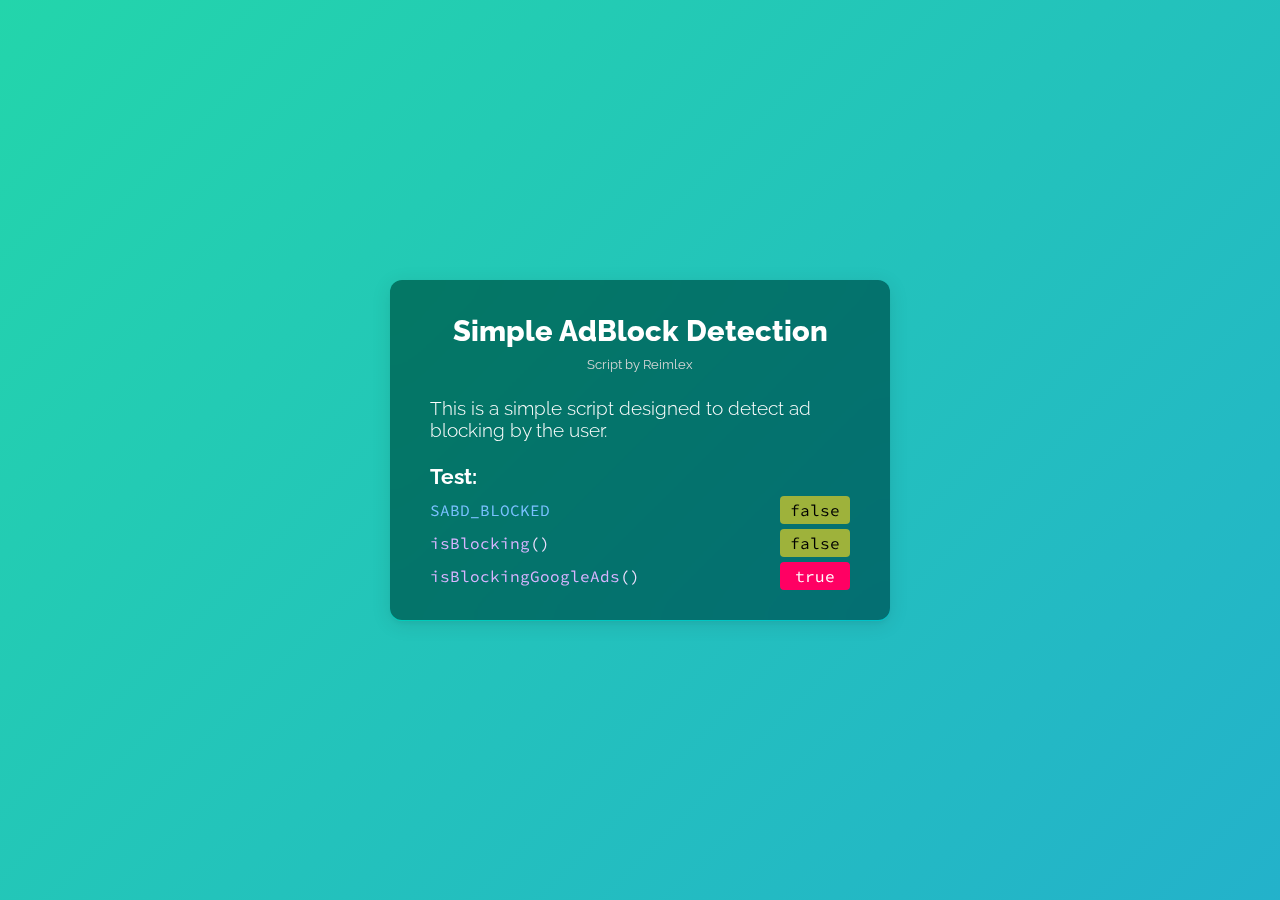
<file: src/index.html>
<!DOCTYPE html>
<html lang="en">

<head>
    <meta charset="UTF-8">
    <meta http-equiv="X-UA-Compatible" content="IE=edge">
    <meta name="viewport" content="width=device-width, initial-scale=1.0">
    <title>Simple AdBlock Detection</title>
    <link rel="preconnect" href="https://fonts.googleapis.com">
    <link rel="preconnect" href="https://fonts.gstatic.com" crossorigin>
    <link
        href="https://fonts.googleapis.com/css2?family=Raleway:ital,wght@0,100;0,200;0,300;0,400;0,500;0,600;0,700;0,800;0,900;1,100;1,200;1,300;1,400;1,500;1,600;1,700;1,800;1,900&family=Source+Code+Pro:ital,wght@0,200;0,300;0,400;0,500;0,600;0,700;0,800;0,900;1,200;1,300;1,400;1,500;1,600;1,700;1,800;1,900&display=swap"
        rel="stylesheet">
    <link rel="stylesheet" type="text/css" href="style.css">
    <script type="text/javascript" src="sabd.js"></script>
</head>

<body>
    <div id="sabd"></div> <!-- Required for isBlocking() -->
    <div class="wrapper">
        <div>
            <h1>Simple AdBlock Detection</h1>
            <div><a class="github" href="https://github.com/Reimlex" target="_blank">Script by Reimlex</a></div>
            <p>This is a simple script designed to detect ad blocking by the user.</p>
            <h2>Test:</h2>
            <div class="grid-function">
                <code>SABD_BLOCKED</code>
                <code class="bool false">false</code>
                <code>isBlocking<span>()</span></code>
                <code class="bool false">false</code>
                <code>isBlockingGoogleAds<span>()</span></code>
                <code class="bool false">false</code>
            </div>
        </div>
    </div>
    <script type="text/javascript">
        window.onload = function () {
            var funBoolRes = document.querySelectorAll('.grid-function .bool');
            if (typeof SABD_BLOCKED == 'undefined') {
                funBoolRes[0].innerText = 'true';
                funBoolRes[0].classList.replace('false', 'true');
            } else {
                funBoolRes[0].innerText = 'false';
                funBoolRes[0].classList.replace('true', 'false');
            }
            if (isBlocking()) {
                funBoolRes[1].innerText = 'true';
                funBoolRes[1].classList.replace('false', 'true');
            } else {
                funBoolRes[1].innerText = 'false';
                funBoolRes[1].classList.replace('true', 'false');
            }
            if (isBlockingGoogleAds()) {
                funBoolRes[2].innerText = 'true';
                funBoolRes[2].classList.replace('false', 'true');
            } else {
                funBoolRes[2].innerText = 'false';
                funBoolRes[2].classList.replace('true', 'false');
            }
        };
    </script>
</body>

</html>
</file>
<file: src/style.css>
body {
    font-family: 'Raleway', sans-serif;
    font-size: 14pt;
    margin: 0px;
    padding: 0px;
    height: 100vh;
    color: #FFF;
    background: linear-gradient(-45deg, #ee7752, #e73c7e, #23a6d5, #23d5ab);
    background-size: 400% 400%;
    animation: gradient 15s ease infinite;
    box-sizing: border-box;
}

h1,
h2,
p {
    font-family: 'Raleway', sans-serif;
    line-height: 1.4;
}

p {
    font-size: 14pt;
    font-weight: 300;
    line-height: 1.2;
    margin: 5px 0px;
}

h1 {
    font-size: 22pt;
    font-weight: 800;
    margin: 0;
    text-align: center;
}

h2 {
    font-size: 16pt;
    font-weight: 700;
    margin: 20px 0 5px 0;
}

code,
code>span {
    font-family: 'Source Code Pro', monospace;
    font-weight: 400;
}

.wrapper {
    display: flex;
    justify-content: center;
    align-items: center;
    height: 100%;
    width: 100%;
}

.wrapper>div {
    width: 500px;
    padding: 30px 40px;
    border-radius: 12px;
    box-sizing: border-box;
    background: rgba(8, 8, 8, 0.5);
    -webkit-backdrop-filter: saturate(180%) blur(20px);
    backdrop-filter: saturate(180%) blur(20px);
    box-shadow: 0 4px 4px rgb(0 0 0 / 4%), 0 4px 20px rgb(0 0 0 / 10%);
    transition: 0.25s;
}

.github:link,
.github:visited {
    font-family: 'Raleway', sans-serif;
    text-decoration: none;
    display: block;
    font-size: 10pt;
    font-weight: 400;
    color: #d7d7d7;
    margin: 0px auto 20px auto;
    width: max-content;
    padding: 5px 10px;
    border-radius: 5px;
    transition: 0.25s;
}

.github:hover,
.github:active {
    color: #fff;
    background: rgb(8 8 8 / 30%);
}

.grid-function {
    display: grid;
    grid-row-gap: 5px;
    grid-column-gap: 20px;
    grid-template-rows: repeat(2, 1fr);
    grid-template-columns: 1fr auto;
    align-items: center;
}

.grid-function>code,
.grid-function>code>span {
    font-size: 12pt;
}

.grid-function>code:nth-child(2n+1) {
    color: #d8b4ff;
}
.grid-function>code:nth-child(1) {
    color: #79c0ff;
}

.grid-function>code:nth-child(2n+1)>span {
    color: #eedfff;
}

.grid-function>.bool {
    border-radius: 4px;
    text-align: center;
    padding: 4px 10px;
    transition: 0.25s;
}

.grid-function>.bool.false {
    color: #000000;
    background: #9EB23B;
}


.grid-function>.bool.true {
    color: #FFF;
    background: #FF0063;
}

@keyframes gradient {
    0% {
        background-position: 0% 50%;
    }

    50% {
        background-position: 100% 50%;
    }

    100% {
        background-position: 0% 50%;
    }
}


@media only screen and (max-width: 599px) {
    h1 {
        font-size: 16pt;
    }

    h2 {
        font-size: 14pt;
    }

    p {
        font-size: 12pt;
    }

    .wrapper>div {
        width: 94%;
        padding: 20px;
    }

    .grid-function>code,
    .grid-function>code>span {
        font-size: 10pt;
    }
}
</file>
